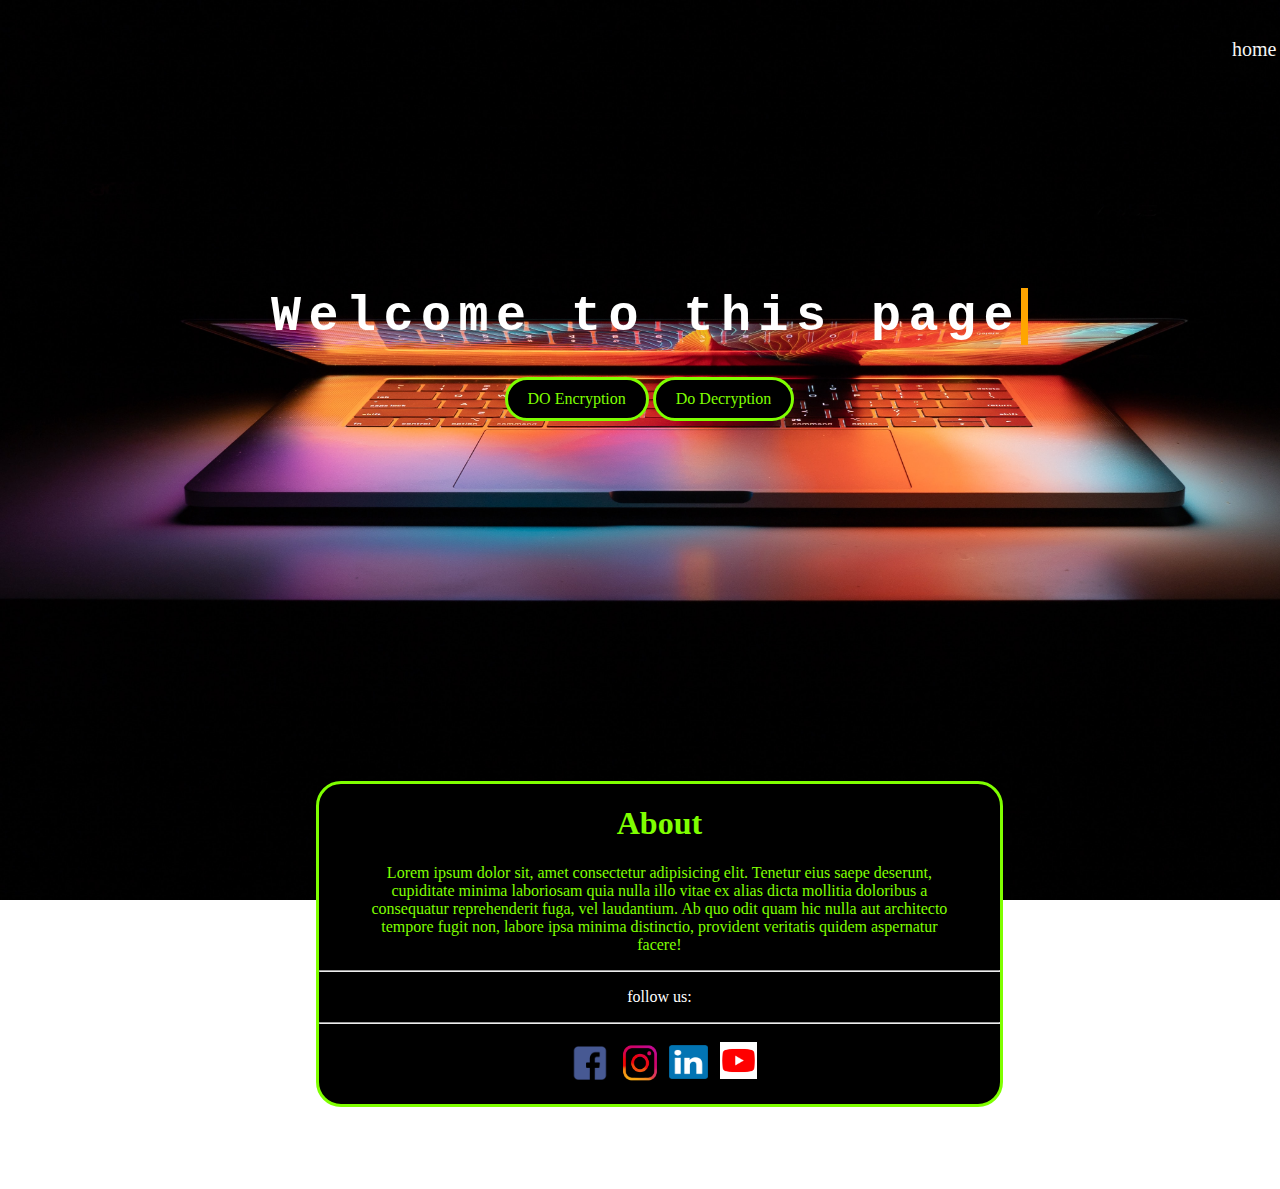
<file: index.html>
<!DOCTYPE html>
<html lang="en">
<head>
    <meta charset="UTF-8">
    <meta http-equiv="X-UA-Compatible" content="IE=edge">
    <meta name="viewport" content="width=device-width, initial-scale=1.0">
    <link rel="icon" type="image/png" href="logo.png">
    <title>online encryption system</title>
    <style>
    body {
  padding-top: 5em;
  display: flex;
  justify-content: center;
  background-image: url('img1.jpg');
  background-repeat: no-repeat;
  background-attachment: fixed;  
  background-size:cover;
  animation:hello;
  animation-duration: 10s;
  animation-iteration-count: infinite;
}
@keyframes hello
{
  0%{background-image:url('img1.jpg');}
  25%{background-image:url('img2.jpg');}
  50%{background-image:url('img5.jpg');}
  75%{background-image:url('img3.jpg');}
  100%{background-image:url('img4.jpg');}
}
/* DEMO-SPECIFIC STYLES */
.typewriter h1 {
  position: relative;
  top: 200px;
  left:-80px;
  color: #fff;
  font-family: monospace;
  font-size: 50px;
  overflow: hidden; /* Ensures the content is not revealed until the animation */
  border-right: .15em solid orange; /* The typwriter cursor */
  white-space: nowrap; /* Keeps the content on a single line */
  margin: 0 auto; /* Gives that scrolling effect as the typing happens */
  letter-spacing: .15em; /* Adjust as needed */
  animation: 
    typing 3.5s steps(30, end),
    blink-caret .5s step-end infinite;
}

/* The typing effect */
@keyframes typing {
  from { width: 0 }
  to { width: 100% }
}

/* The typewriter cursor effect */
@keyframes blink-caret {
  from, to { border-color: transparent }
  50% { border-color: orange }
}
    .st1
    {
    display: inline-block;
      text-decoration: none;
      color: chartreuse;
      background-color: black;
      border-style: solid;
      border-width: 3px;
      border-color: chartreuse;
      border-radius: 25px;
      padding-left: 20px;
      padding-top: 10px;
      padding-bottom: 10px;
      padding-right: 20px;
      background-color:black;
      margin-top: 10px;
      margin-bottom: 10px;
      position: relative;
      top:150px;
      left:-80px
    }
    .st1:hover
    {
      background-color: grey;
    }

/*nav bar code*/
.st2
{
  display: flex;
  color: whitesmoke;
  list-style: none;
  position: relative;
  bottom:60px;
}

.st3
{
  padding: 10px;
  position:relative;
  left:1000px;
  font-size: 20px;

}
.st3:hover
{
text-shadow: 2px 2px 5px cyan;
color:white;
}
.logo
{
  position: relative;
  bottom:50px;
  right:250px
}
.logo:hover{
  width: 70px;
  height:70px;
}
#st4
{
  width:90%;
  height:320px;
  background-color: black;
  margin-top: 500px;
  position:relative;
  left:-70px;
  border-color: chartreuse;
  border-width: 3px;
  border-style: solid;
  border-radius: 25px;
}
    </style>
</head>
<body>
<!--logo-->
<img src="logo.png" width="50px" height="50px" class="logo">
<!--nav bar code-->

<nav class="st2">
  <li class="st3">home</li>
  <li class="st3"><a style="text-decoration:none; color:white" href="#st4">about</a></li>
</nav>


<center> 
      <div class="typewriter">
        <h1>Welcome to this page</h1>
      </div>
      <br>
      <br>
      <br>
      <br>
    <a href="Encryption.html" class="st1">DO Encryption</a>
    <a class="st1" href="Decryption.html">Do Decryption</a>
    <div id="st4">
      <h1 style="color:chartreuse ;">About</h1>
      <p style="color:chartreuse ;width: 600px;">Lorem ipsum dolor sit, amet consectetur adipisicing elit. Tenetur 
        eius saepe deserunt, cupiditate minima laboriosam quia nulla illo vitae ex alias dicta mollitia doloribus a 
        consequatur reprehenderit fuga, vel laudantium. Ab quo odit quam hic nulla aut architecto tempore fugit non, 
        labore ipsa minima distinctio, provident veritatis quidem aspernatur facere!
      </p>
      <hr>
<div style="color: white;width: 100%; height: 200px;" id="col">
<p>
    follow us:
</p>
<hr>
<img src="facebook.png" width="50px" height="52px" onclick="link1()" style="margin-top: 5px; transform: translateX(4px);">
<img src="instrag.png" width="50px" height="52px" onclick="link2()" style="margin-top: 5px;">
<img src="linkdin.png" width="39px" height="34px" onclick="link3()" style="margin-bottom: 10px;">
<img src="youtube.png" width="37px" height="37px" style="margin-left:8px;margin-bottom: 10px ;" onclick="link5()">      
    </div>
  </center>
<script>
   function link1()
        {
            window.open("https://www.facebook.com/pg/Science-1778206192281235/about/");
        }
        function link2()
        {
            window.open("https://www.instagram.com/rajibpaul50/");
        }
        function link3()
        {
            window.open("http://www.linkedin.com/in/rajib-paul-07162a1a6");
        }
        function link5()
        {
            window.open("https://www.youtube.com/channel/UCAOU5SZ8vN-lFly3ZD3pDyA");
        }
</script>
</body>
</html>
</file>
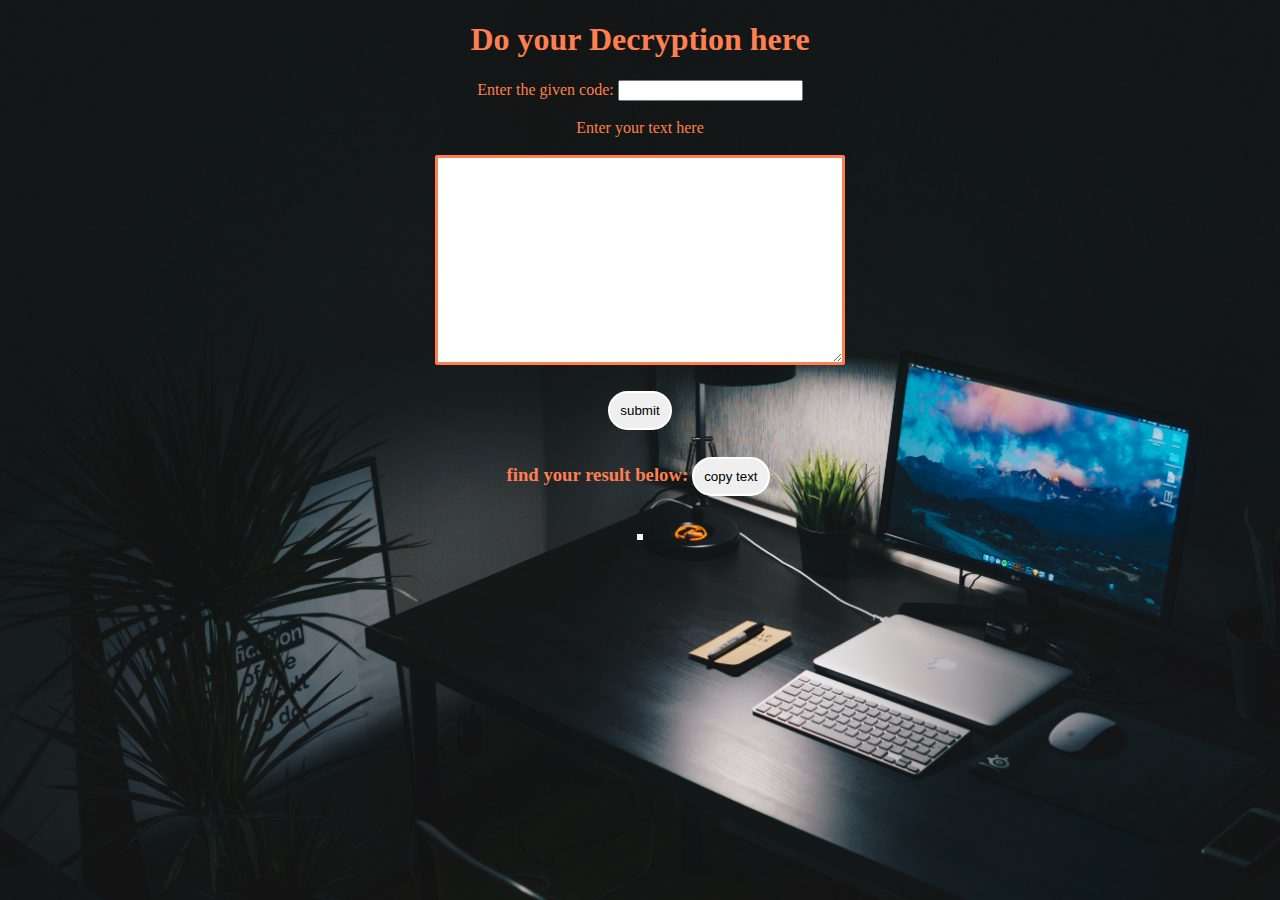
<file: Decryption.html>
<!DOCTYPE html>
<html lang="en">
<head>
    <meta charset="UTF-8">
    <meta http-equiv="X-UA-Compatible" content="IE=edge">
    <meta name="viewport" content="width=device-width, initial-scale=1.0">
    <title>Decryption</title>
    <link rel="shortcut icon" type="image/png" href="logo.png">
    <style>
       body
        {
            background-image: url('img6.jpg');
  background-repeat: no-repeat;
  background-attachment: fixed;  
  background-size:cover;
        }
        .st1
        {
            color:coral;
        }
        .st2
        {
            width: 400px;
            height:200px;
            border-style: solid;
            border-width: 3px;
            border-color: coral;
            border-radius: 2px;
        }

        
.st3
{
    color:black;
    padding: 10px;
    border-width: 2px;
    border-style: solid;
    border-color:white;
    border-radius: 20px;
    margin-left: 4px;
    margin-right: 4px;
    margin-top: 4px;
    margin-bottom: 4px;
}
.st3:hover
{
    box-shadow: 8px 8px 3px grey; 
}
    </style>
</head>
<body>
    <center>
        <h1 class="st1">Do your Decryption here</h1>
        <label class="st1">Enter the given code:</label>
        <input type="text" id="val1">
        <br>
        <br>
        <label class="st1">Enter your text here</label>
        <br>
        <br>
        <textarea class="st2" id="val2"></textarea>
        <br>
        <br>
        <button class="st3" onclick="fun1()">submit</button>
        <h3 class="st1">find your result below:<button class="st3" onclick="fun2()">copy text</button></h3>
        <div style="width:80%;height:auto ;">
        <p id="text1" style="display: inline-block;width: auto; height:auto;color:black;background-color: aliceblue; padding:3px"></p>
    </div>
    </center>
    <script>
        function fun1()
        {
            var x1=document.getElementById("val1").value;
            var x2=document.getElementById("val2").value;
            if (x1=="" || x2=="" || x1.length!=26)
            {
                alert("code or text is missing or wrong code");
            }
            else
            {
            var y=x1.split("")
            var y1=y[0]
            var y2=y[1]
            var y3=y[2]
            var y4=y[3]
           var  y5=y[4]
           var  y6=y[5]
            var y7=y[6]
           var y8=y[7]
           var  y9=y[8]
            var y10=y[9]
          var y11=y[10]
            var y12=y[11]
          var  y13=y[12]
           var  y14=y[13]
            var y15=y[14]
            var y16=y[15]
         var y17=y[16]
           var  y18=y[17]
         var y19=y[18]
           var  y20=y[19]
             
            var y21=y[20]
            var y22=y[21]
           var  y23=y[22]
           var  y24=y[23]
           var  y25=y[24]
           var  y26=y[25] 
             


 
            var l=x2.split('')
            var res=''

            for(var i=0;i<x2.length;i++)
            {
                if(l[i]=='a')
                {
                    res=res+y1
                }
                else if(l[i]=='b')
                {
                    
                     res=res+y2
                }
                else if(l[i]=='c')
                {
                    res=res+y3
                }
                else if(l[i]=='d')
                {
                    res=res+y4
                }
                else if(l[i]=='e')
                {
                    res=res+y5
                }
                else if(l[i]=='f')
                {
                    res=res+y6
                }
                else if(l[i]=='g')
                {
                    res=res+y7
                }
                else if(l[i]=='h')
                {
                    res=res+y8
                }
                else if(l[i]=='i')
                {
                    res=res+y9
                }
                else if(l[i]=='j')
                {
                    res=res+y10
                }
                else if(l[i]=='k')
                {
                    res=res+y11
                }
                else if(l[i]=='l')
                {
                    res=res+y12
                }
                else if(l[i]=='m')
                {
                    res=res+y13
                }
                else if(l[i]=='n')
                {
                    res=res+y14
                }
                else if(l[i]=='o')
                {
                    res=res+y15
                }
                else if(l[i]=='p')
                {
                    res=res+y16
                }
                else if(l[i]=='q')
                {
                    res=res+y17
                }
                else if(l[i]=='r')
                {
                    res=res+y18
                }
                else if(l[i]=='s')
                {
                    res=res+y19
                }
                else if(l[i]=='t')
                {
                    res=res+y20
                }
                else if(l[i]=='u')
                {
                    res=res+y21
                }
                else if(l[i]=='v')
                {
                    res=res+y22
                }
                else if(l[i]=='w')
                {
                    res=res+y23
                }
                else if(l[i]=='x')
                {
                    res=res+y24
                }
                else if(l[i]=='y')
                {
                    res=res+y25
                }
                else if(l[i]=='z')
                {
                    res=res+y26
                }
                else 
                {
                    res=res+' '
                }
            }
            
         /*   for(var i=0;i<x2.length;i++)
            {
                if(l[i]=='a')
                {
                    res=res.join(y1)
                }
                else if(l[i]=='b')
                {
                    res=res.join(y2)
                }
                else if(l[i]=='c')
                {
                    res=res.join(y3)
                }
                else if(l[i]=='d')
                {
                    res=res.join(y4)
                }
                else if(l[i]=='e')
                {
                    res=res.join(y5)
                }
                else if(l[i]=='f')
                {
                    res=res.join(y6)
                }
                else if(l[i]=='g')
                {
                    res=res.join(y7)
                }
                else if(l[i]=='h')
                {
                    res=res.join(y8)
                }
                else if(l[i]=='i')
                {
                    res=res.join(y9)
                }
                else if(l[i]=='j')
                {
                    res=res.join(y10)
                }
                else if(l[i]=='k')
                {
                    res=res.join(y11)
                }
                else if(l[i]=='l')
                {
                    res=res.join(y12)
                }
                else if(l[i]=='m')
                {
                    res=res.join(y13)
                }
                else if(l[i]=='n')
                {
                    res=res.join(y14)
                }
                else if(l[i]=='o')
                {
                    res=res.join(y15)
                }
                else if(l[i]=='p')
                {
                    res=res.join(y16)
                }
                else if(l[i]=='q')
                {
                    res=res.join(y17)
                }
                else if(l[i]=='r')
                {
                    res=res.join(y18)
                }
                else if(l[i]=='s')
                {
                    res=res.join(y19)
                }
                else if(l[i]=='t')
                {
                    res=res.join(y20)
                }
                else if(l[i]=='u')
                {
                    res=res.join(y21)
                }
                else if(l[i]=='v')
                {
                    res=res.join(y22)
                }
                else if(l[i]=='w')
                {
                    res=res.join(y23)
                }
                else if(l[i]=='x')
                {
                    res=res.join(y24)
                }
                else if(l[i]=='y')
                {
                    res=res.join(y25)
                }
                else if(l[i]=='z')
                {
                    res=res.join(y26)
                }
                else
                {
                    res=res.join(' ')
                }
              
            }*/
            document.getElementById("text1").innerText=res;
            
            }


            
              /*    function replaceAll(string, search, replace) {
            return string.split(search).join(replace);
          }
          var op1=replaceAll(x2, y[0], 'a');
          var op2=replaceAll(op1, y[1], 'b');
          var op3=replaceAll(op2, y[2], 'c');
          var op4=replaceAll(op3, y[3], 'd');
         var op5=replaceAll(op4, y[4], 'e');
         var op6= replaceAll(op5, y[5], 'f');
         var op7=  replaceAll(op6, y[6], 'g');
         var op8= replaceAll(op7, y[7], 'h');
         var op9= replaceAll(op8, y[8], 'i');
         var op10= replaceAll(op9, y[9], 'j');
          var op11=replaceAll(op10, y[10], 'k');
          var op12=replaceAll(op11, y[11], 'l');
         var op13= replaceAll(op12, y[12], 'm');
          var op14=replaceAll(op13, y[13], 'n');
        var op15=replaceAll(op14, y[14], 'o');
         var op16= replaceAll(op15, y[15], 'p');
         var op17= replaceAll(op16, y[16], 'q');
         var op18= replaceAll(op17, y[17], 'r');
        var op19 = replaceAll(op18, y[18], 's');
        var op20=  replaceAll(op19, y[19], 't');
        var op21 = replaceAll(op20, y[20], 'u');
        var op22=  replaceAll(op21, y[21], 'v');
        var op23 = replaceAll(op22, y[22], 'w');
        var op24=  replaceAll(op23, y[23], 'x');
        var op25 = replaceAll(op24, y[24], 'y');
        var op26 = replaceAll(op25, y[25], 'z');
        document.getElementById("text1").innerText=op26;*/


    /*    var Obj = {
             y0:'a',
             y1: 'b',
             y2:'c',
             y3:'d',
             y4:'e',
             y5:'f',
             y6:'g',
             y7:'h',
             y8:'i',
             y9:'j',
             y10:'k',
             y11:'l',
             y12:'m',
             y13:'n',
             y14:'o',
             y15:'p',
             y16:'q',
             y17:'r',
             y18:'s',
             y19:'t',
             y20:'u',
             y21:'v',
             y22:'w',
             y23:'x',
             y24:'y',
             y25:'z',
          };
          document.getElementById("text1").innerHTML = x.replace(/y[0]|y[1]|y[2]|y[3]|y[4]|y[5]|y[6]|y[7]|y[8]|y[9]|y[10]|y[11]|y[12]|y[13]|y[14]|y[15]|y[16]|y[17]|y[18]|y[19]|y[20]|y[21]|y[22]|y[23]|y[24]/gi,  function(matched){
                  return Obj[matched];
              });*/
        }


        function fun2()
{
    var x=document.getElementById("val2").value
    if(x=="")
    {
        alert("please provide text to encrypt");
    }
    else{
        let text = document.getElementById("text1").innerText;
        navigator.clipboard.writeText(text)
          .then(() => {
            alert('Text copied to clipboard');
          })
          .catch(err => {
            alert('Error in copying text: ', err);
          });
        
    }

}
    </script>
</body>
</html>
</file>
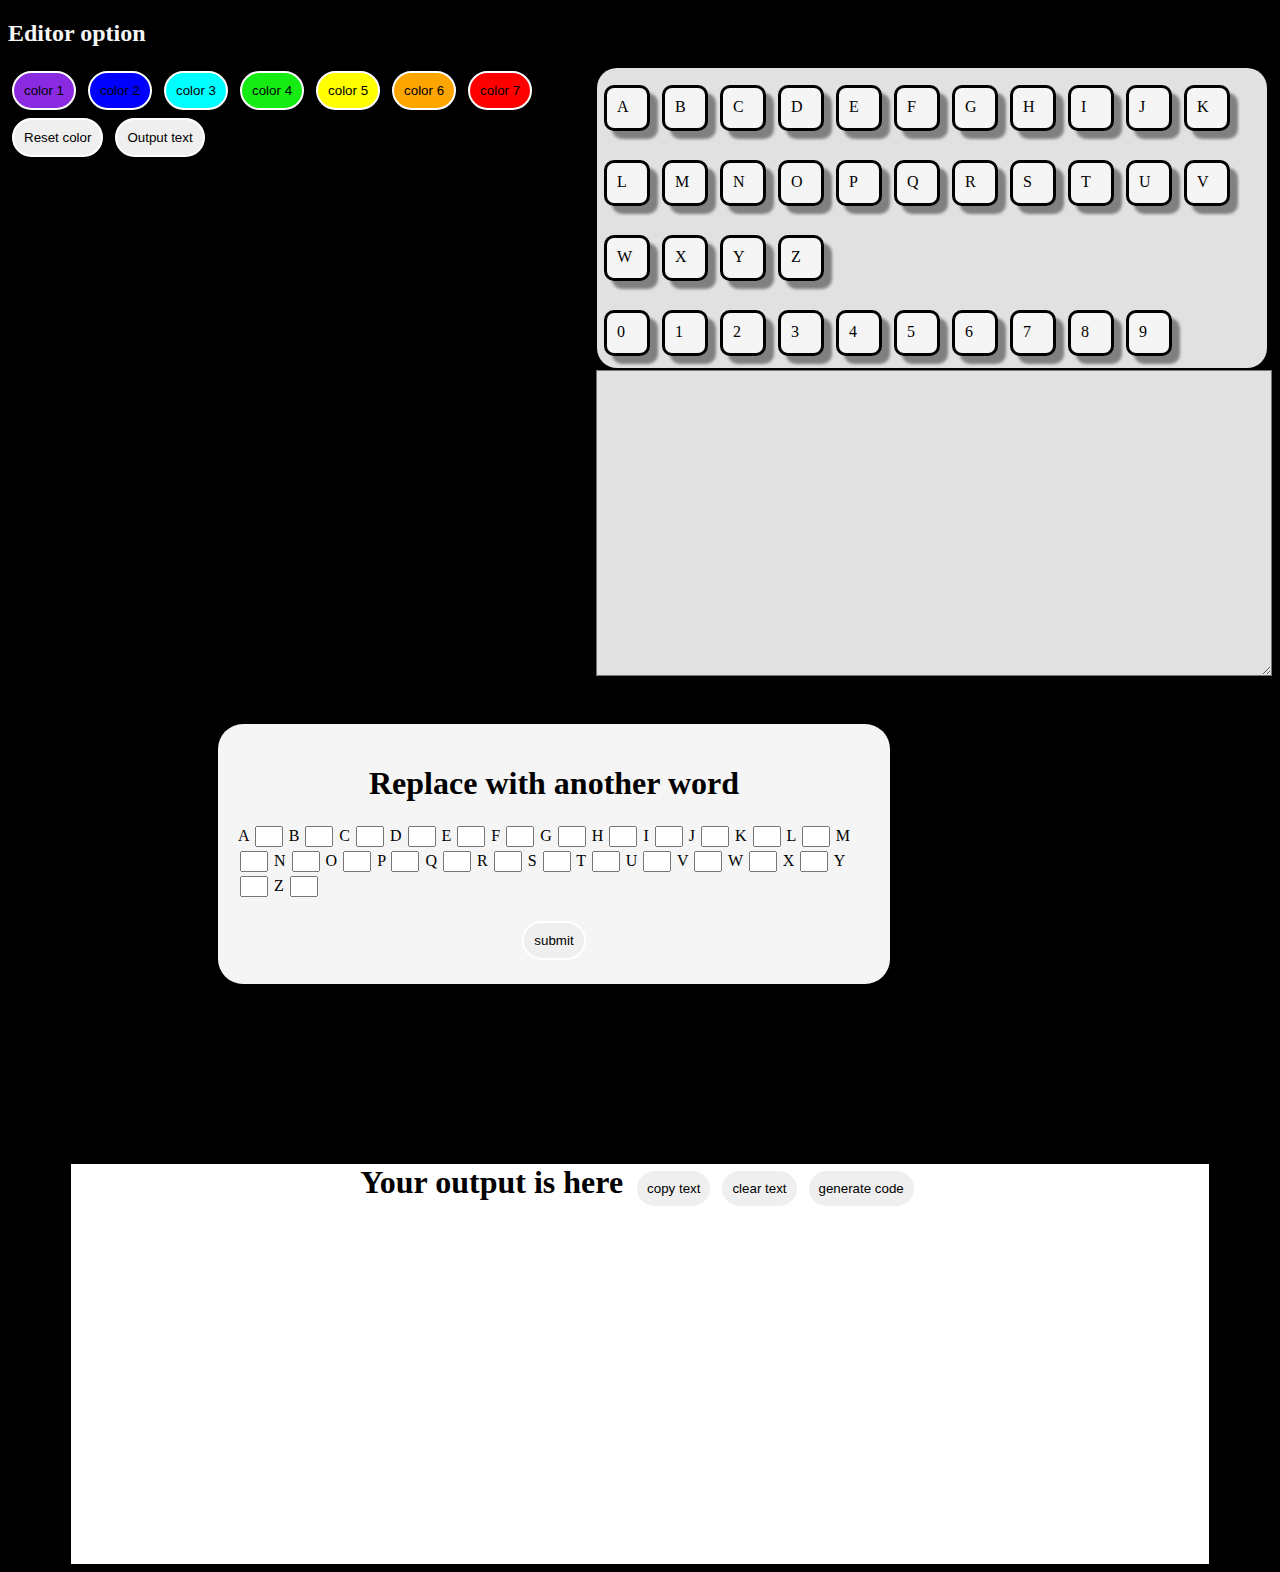
<file: Encryption.html>
<!DOCTYPE html>
<html lang="en">
<head>
    <meta charset="UTF-8">
    <meta http-equiv="X-UA-Compatible" content="IE=edge">
    <meta name="viewport" content="width=device-width, initial-scale=1.0">
    <link rel="stylesheet" href="styles.css">
    <link rel="shortcut icon" type="image/png" href="logo.png">
    <title>Online Encryption system</title>
</head>
<body>
  <center><h2 class="tx1">Editor option</h2></center>  


    <!--keyboard design-->
    <div class="st2">
    <table>
        <center>
    <tr>
        <td><div class="st3">A</div></td>
        <td><div class="st3">B</div></td>
        <td><div class="st3">C</div></td>
        <td><div class="st3">D</div></td>
        <td><div class="st3">E</div></td>
        <td><div class="st3">F</div></td>
        <td><div class="st3">G</div></td>
        <td><div class="st3">H</div></td>
        <td><div class="st3">I</div></td>
        <td><div class="st3">J</div></td>
        <td><div class="st3">K</div></td>
    </tr>
    <tr>
        <td><div class="st3">L</div></td>
        <td><div class="st3">M</div></td>
        <td><div class="st3">N</div></td>
        <td><div class="st3">O</div></td>
        <td><div class="st3">P</div></td>
        <td><div class="st3">Q</div></td>
        <td><div class="st3">R</div></td>
        <td><div class="st3">S</div></td>
        <td><div class="st3">T</div></td>
        <td><div class="st3">U</div></td>
        <td><div class="st3">V</div></td>
    </tr>
    <tr>
        <td><div class="st3">W</div></td>
        <td><div class="st3">X</div></td>
        <td><div class="st3">Y</div></td>
        <td><div class="st3">Z</div></td>  
    </tr>
    <tr>
        <td><div class="st3">0</div></td>
        <td><div class="st3">1</div></td>
        <td><div class="st3">2</div></td>
        <td><div class="st3">3</div></td>
        <td><div class="st3">4</div></td>
        <td><div class="st3">5</div></td>
        <td><div class="st3">6</div></td>
        <td><div class="st3">7</div></td>
        <td><div class="st3">8</div></td>
        <td><div class="st3">9</div></td>
    </tr>
</center>
    </table>
    </div>
   
    
        <textarea name="hello"  id="st4"></textarea>
    

    <button class="st1" style="background-color:blueviolet;" onclick="fun1()">color 1</button>
    <button class="st1" style="background-color:blue" onclick="fun2()">color 2</button>
    <button class="st1" style="background-color:cyan;" onclick="fun3()">color 3</button>
    <button class="st1" style="background-color:rgb(20, 236, 20);" onclick="fun4()">color 4</button>
    <button class="st1" style="background-color:yellow" onclick="fun5()">color 5</button>
    <button class="st1" style="background-color:orange;" onclick="fun6()">color 6</button>
    <button class="st1" style="background-color:red;" onclick="fun7()">color 7</button>
    <button class="st1" onclick="fun8()">Reset color</button>
    <button class="st1" onclick="fun9()">Output text</button>
    <div class="st5">
        <center><h1>Replace with another word</h1></center>
        <label>A</label>
        <input type="text" id="val1" class="st7">
        <label>B</label>
        <input type="text" id="val2" class="st7">
        <label>C</label>
        <input type="text" id="val3" class="st7">
        <label>D</label>
        <input type="text" id="val4" class="st7">
        <label>E</label>
        <input type="text" id="val5" class="st7">
        <label>F</label>
        <input type="text" id="val6" class="st7">
        <label>G</label>
        <input type="text" id="val7" class="st7">
        <label>H</label>
        <input type="text" id="val8" class="st7">
        <label>I</label>
        <input type="text" id="val9" class="st7">
        <label>J</label>
        <input type="text" id="val10" class="st7">
        <label>K</label>
        <input type="text" id="val11" class="st7">
        <label>L</label>
        <input type="text" id="val12" class="st7">
        <label>M</label>
        <input type="text" id="val13" class="st7">
        <label>N</label>
        <input type="text" id="val14" class="st7">
        <label>O</label>
        <input type="text" id="val15" class="st7">
        <label>P</label>
        <input type="text" id="val16" class="st7">
        <label>Q</label>
        <input type="text" id="val17" class="st7">
        <label>R</label>
        <input type="text" id="val18" class="st7">
        <label>S</label>
        <input type="text" id="val19" class="st7">
        <label>T</label>
        <input type="text"id="val20" class="st7">
        <label>U</label>
        <input type="text" id="val21" class="st7">
        <label>V</label>
        <input type="text" id="val22" class="st7">
        <label>W</label>
        <input type="text" id="val23" class="st7">
        <label>X</label>
        <input type="text" id="val24" class="st7">
        <label>Y</label>
        <input type="text" id="val25" class="st7">
        <label>Z</label>
        <input type="text" id="val26" class="st7">
        <br>
        <br>
        <center> <button class="st1"s>submit</button></center>
       
    </div>

     <center><div class="st6">
        <h1>Your output is here <button class="st1" onclick="fun10()">copy text</button><button class="st1" onclick="fun11()">clear text</button><button class="st1" onclick="fun12()">generate code</button></h1>
        <p id="val28"></p>
        <p id="val27" style="width:90% ;"></p>
     </div></center>

    <INPUT type="button" name="one" value="1" OnClick="btnPressed(1)" hidden>
<script src="scripts.js">
</script>
</body>
</html>
</file>
<file: styles.css>
body
{
    background-color: black;
}
.tx1
{
    display: flex;
    align-items: center;
    color:whitesmoke;
}
.st1
{
    color:black;
    padding: 10px;
    border-width: 2px;
    border-style: solid;
    border-color:white;
    border-radius: 20px;
    margin-left: 4px;
    margin-right: 4px;
    margin-top: 4px;
    margin-bottom: 4px;
}
.st1:hover
{
    box-shadow: 8px 8px 3px grey; 
}
.st2
{
    width: 670px;
    height:300px;
    background-color: rgba(255, 255, 255, 0.882);
    border-radius: 20px;
    margin-top: 1px;
    display: flex;
    float:right;
    margin-right: 5px;
    margin-left: 5px;
    align-items: center;
}
.st3
{
    width:20px;
    height:20px;
    padding: 10px;
    box-shadow: 8px 8px 3px grey;
    border-style: solid;
    border-color: black;
    border-radius: 10px;
    margin-top: 15px;
    margin-bottom: 10px;
    margin-left: 4px;
    margin-right: 4px;
    background-color: whitesmoke;
}
#st4
{
    width: 670px;
    height:300px;
    background-color: rgba(255, 255, 255, 0.882);
   /* border-radius: 20px;*/
    margin-top: 10px;
    display: flex;
    float: right;
    position:relative;
    top:-8px
}

.st2
{
    width: 670px;
    height:300px;
    background-color: rgba(255, 255, 255, 0.882);
    border-radius: 20px;
    margin-top: 1px;
}
.st5
{
    width:50%;
    height:auto;
    background-color: whitesmoke;
    border-radius: 25px;
    margin-bottom: 20px;
    padding:20px;
    display: inline-block;
    align-items: center;
    position: relative;
    bottom:-40px;
    left:210px;
}
.st6
{
    margin-top: 200px;
    width:90%;
    height:400px;
    background-color: white;
}
.st7
{
    margin: 2px;
    width:20px;
}
</file>
